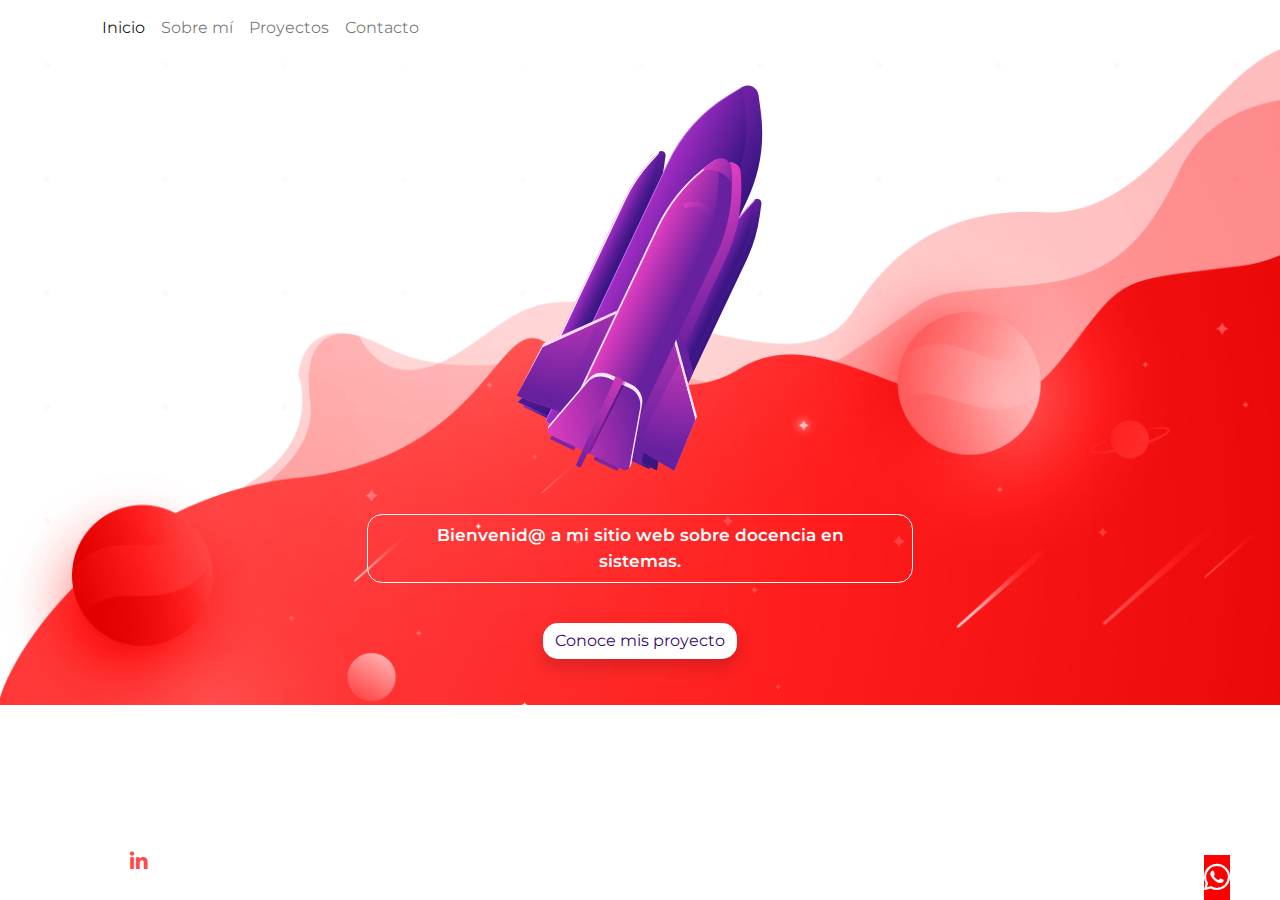
<file: Index.html>
<!DOCTYPE html>
<html lang="es" class="h-100">

<head>
    <meta charset="UTF-8">
    <meta http-equiv="X-UA-Compatible" content="IE=edge">
    <meta name="viewport" content="width=device-width, initial-scale=1.0">
    <title>Inicio</title>
    <link rel="stylesheet" href="css/fontawesome/css/all.min.css">
    <link rel="stylesheet" href="css/fontawesome/css/fontawesome.min.css">
    <link rel="stylesheet" href="css/bootstrap/css/bootstrap.min.css">
    <script src="css/bootstrap/js/bootstrap.bundle.min.js"></script>
    <link rel="stylesheet" href="css/estilos.css">
</head>

<body id="inicio" class="d-flex flex-column h-100">
    <header class="container">
        <nav class="navbar navbar-expand-md mb-4">
            <div class="container-fluid">
                <button class="navbar-toggler" type="button" data-bs-toggle="collapse" data-bs-target="#navbarCollapse"
                    aria-controls="navbarCollapse" aria-expanded="false" aria-label="Toggle navigation">
                    <span class="navbar-toggler-icon"></span>
                </button>
                <div class="collapse navbar-collapse" id="navbarCollapse">
                    <ul class="navbar-nav me-auto mb-2 mb-md-0">
                        <li class="nav-item">
                            <a class="nav-link active" href="index.html">Inicio</a>
                        </li>
                        <li class="nav-item">
                            <a class="nav-link" href="sobre-mi.html">Sobre mí</a>
                        </li>
                        <li class="nav-item">
                            <a class="nav-link" href="proyectos.html">Proyectos</a>
                        </li>
                        <li class="nav-item">
                            <a class="nav-link" href="contacto.html">Contacto</a>
                        </li>
                    </ul>
                </div>
            </div>
        </nav>
    </header>
    <main class="container">
        <div class="row">
            <div class="col-12 mx-auto text-center cohete">
                <a href="proyectos.html"><img src="imagenes/cohete.svg" alt=""></a>
            </div>
            <div class="col-12 col-sm-6 offset-sm-3 text-center">
                <div class="my-4">
                    <p class="px-5 py-2">Bienvenid@ a mi sitio web sobre docencia en sistemas.</p>
                </div>
            </div>
            <div class="col-12 text-center pt-3 pb-5">
                <a href="proyectos.html" class="btn shadow">Conoce mis proyecto</a>
            </div>
        </div>
    </main>
    <footer class="container mt-auto pb-4">
        <div class="btn-whatsapp">
            <i class="fa-brands fa-whatsapp"></i>
        </div>
        <div class="row">
            <div class="col-3">
                <a href="" target="_blank" title="Github"><i class="fab fa-github"></i></a>
                <a href="" target="_blank" title="Linkedin"><i class="fab fa-linkedin-in"></i></a>
            </div>
            <div class="col-3">
                Sponsor <a href="https://depcsuite.com">DePC Suite</a>
            </div>
            <div class="col-3">
                <a href="mailto:info@nelsontarche.com.ar">info@nelsontarche.com.ar</a>
            </div>
        </div>
    </footer>

</body>

</html>
</file>
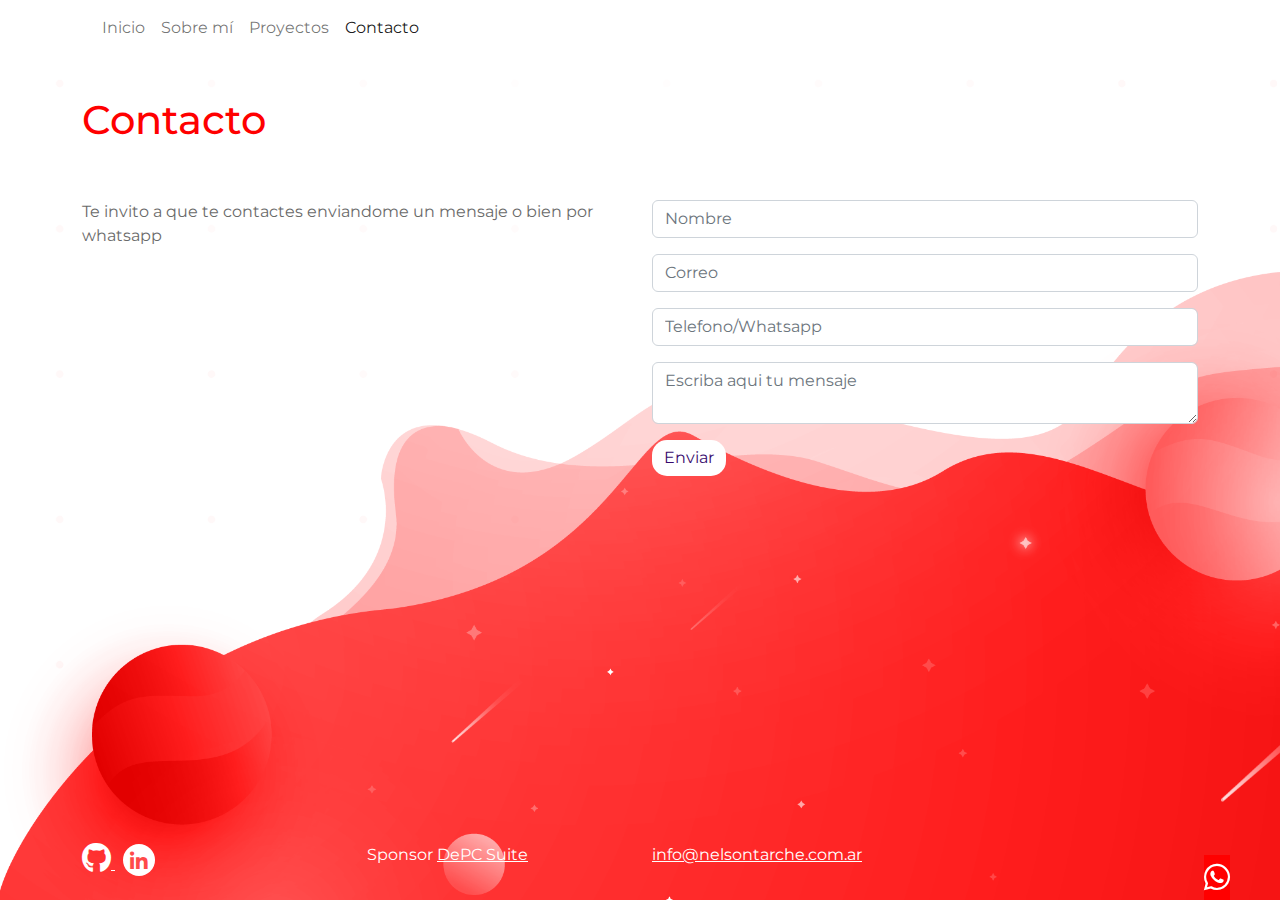
<file: contacto.html>
<!DOCTYPE html>
<html lang="es" class="h-100">

<head>
    <meta charset="UTF-8">
    <meta http-equiv="X-UA-Compatible" content="IE=edge">
    <meta name="viewport" content="width=device-width, initial-scale=1.0">
    <title>Contacto</title>
    <link rel="stylesheet" href="css/fontawesome/css/all.min.css">
    <link rel="stylesheet" href="css/fontawesome/css/fontawesome.min.css">
    <link rel="stylesheet" href="css/bootstrap/css/bootstrap.min.css">
    <script src="css/bootstrap/js/bootstrap.bundle.min.js"></script>
    <link rel="stylesheet" href="css/estilos.css">
</head>

<body id="contacto" class="d-flex flex-column h-100">
    <header class="container">
        <nav class="navbar navbar-expand-md mb-4">
            <div class="container-fluid">
                <button class="navbar-toggler" type="button" data-bs-toggle="collapse" data-bs-target="#navbarCollapse"
                    aria-controls="navbarCollapse" aria-expanded="false" aria-label="Toggle navigation">
                    <span class="navbar-toggler-icon"></span>
                </button>
                <div class="collapse navbar-collapse" id="navbarCollapse">
                    <ul class="navbar-nav me-auto mb-2 mb-md-0">
                        <li class="nav-item">
                            <a class="nav-link" href="index.html">Inicio</a>
                        </li>
                        <li class="nav-item">
                            <a class="nav-link" href="sobre-mi.html">Sobre mí</a>
                        </li>
                        <li class="nav-item">
                            <a class="nav-link" href="proyectos.html">Proyectos</a>
                        </li>
                        <li class="nav-item">
                            <a class="nav-link active" href="contacto.html">Contacto</a>
                        </li>
                    </ul>
                </div>
            </div>
        </nav>
    </header>
    <main class="container">
        <div class="row">
            <div class="col-12 pt-3 pb-5">
                <h1>Contacto</h1>
            </div>
        </div>

        <div class="row">
            <div class=" col-12 col-sm-6">
                <p>Te invito a que te contactes enviandome un mensaje o bien por whatsapp</p>
            </div>

            <div class=" col-12 col-sm-6">
                <form action="" method="POST">
                    <div class="pb-3">
                        <input type="text" name="txtNombre" id="txtNombre" placeholder="Nombre" class="form-control">
                    </div>
                    <div class="pb-3">
                        <input type="email" name="txtCorreo" id="txtCorreo" placeholder="Correo" class="form-control">
                    </div>

                    <div class="pb-3">
                        <input type="text" name="txtTelefono" id="txtTelefono" placeholder="Telefono/Whatsapp"
                            class="form-control">
                    </div>

                    <div class="pb-3">
                        <textarea name="txtMensaje" id="txtMensaje" placeholder="Escriba aqui tu mensaje"
                            class="form-control"></textarea>
                    </div>

                    <div class="">
                        <button type="submit" name="btnEnviar" id="btnEnviar" class="btn">Enviar </button>
                    </div>
                </form>
            </div>

        </div>

    </main>

    <footer class="container mt-auto pb-4">
        <div class="btn-whatsapp">
            <i class="fa-brands fa-whatsapp"></i>
        </div>
        <div class="row">
            <div class="col-3">
                <a href="" target="_blank" title="Github"> <i class="fab fa-github"></i> </a>
                <a href="" target="_blank" title="Linkedin">
                    <i class="fab fa-linkedin-in"></i></a>
                </a>
            </div>

            <div class="col-3">
                Sponsor <a href="https://depcsuite.com">DePC Suite</a>
            </div>
            <div class="col-3">
                <a href="mailto:info@nelsontarche.com.ar">info@nelsontarche.com.ar </a>
            </div>
        </div>

    </footer>

</body>

</html>
</file>
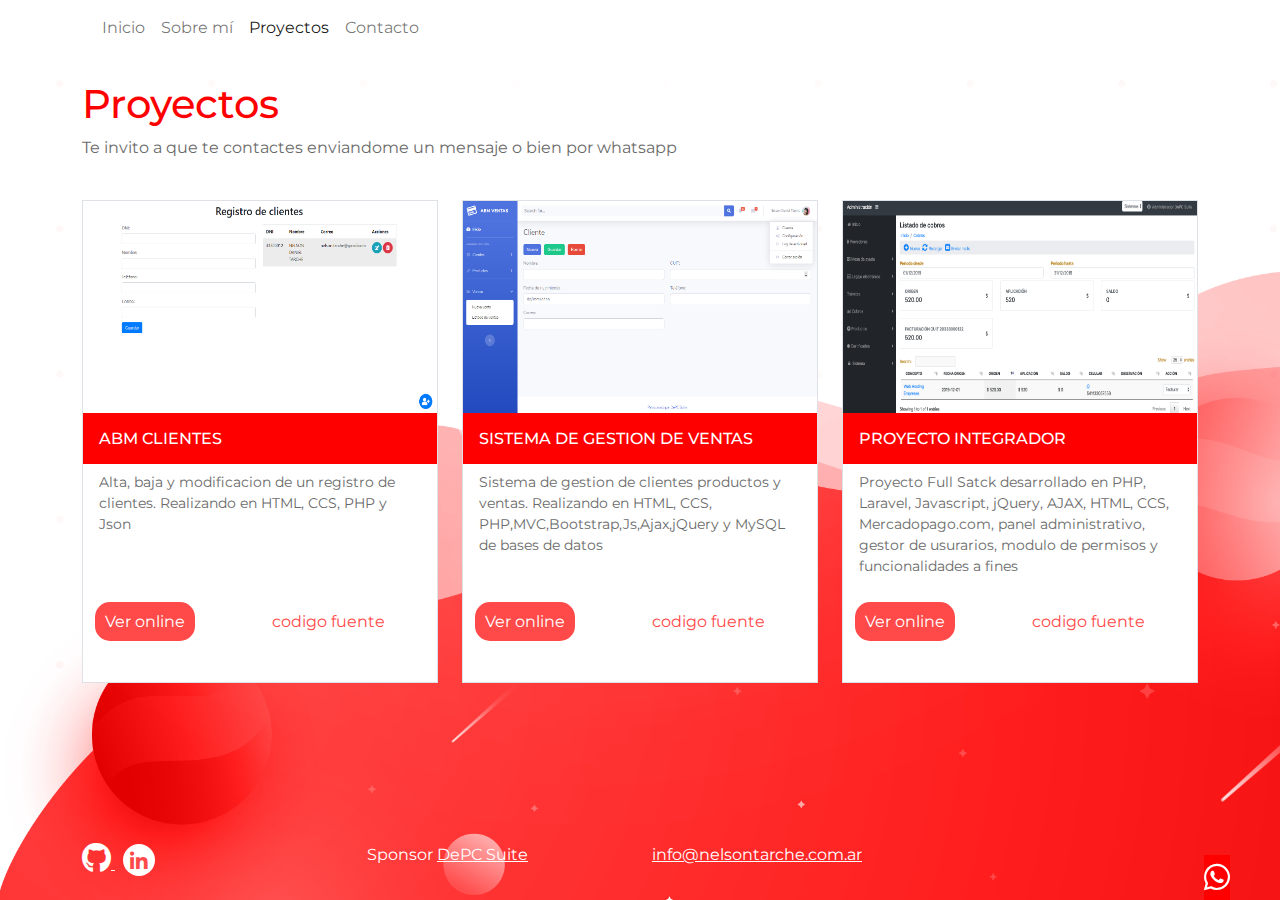
<file: proyectos.html>
<!DOCTYPE html>
<html lang="es" class="h-100">

<head>
    <meta charset="UTF-8">
    <meta http-equiv="X-UA-Compatible" content="IE=edge">
    <meta name="viewport" content="width=device-width, initial-scale=1.0">
    <title>Proyectos</title>
    <link rel="stylesheet" href="css/fontawesome/css/all.min.css">
    <link rel="stylesheet" href="css/fontawesome/css/fontawesome.min.css">
    <link rel="stylesheet" href="css/bootstrap/css/bootstrap.min.css">
    <script src="css/bootstrap/js/bootstrap.bundle.min.js"></script>
    <link rel="stylesheet" href="css/estilos.css">
</head>

<body id="contacto" class="d-flex flex-column h-100">
    <header class="container">
        <nav class="navbar navbar-expand-md mb-4">
            <div class="container-fluid">
                <button class="navbar-toggler" type="button" data-bs-toggle="collapse" data-bs-target="#navbarCollapse"
                    aria-controls="navbarCollapse" aria-expanded="false" aria-label="Toggle navigation">
                    <span class="navbar-toggler-icon"></span>
                </button>
                <div class="collapse navbar-collapse" id="navbarCollapse">
                    <ul class="navbar-nav me-auto mb-2 mb-md-0">
                        <li class="nav-item">
                            <a class="nav-link" href="index.html">Inicio</a>
                        </li>
                        <li class="nav-item">
                            <a class="nav-link" href="sobre-mi.html">Sobre mí</a>
                        </li>
                        <li class="nav-item">
                            <a class="nav-link active" href="proyectos.html">Proyectos</a>
                        </li>
                        <li class="nav-item">
                            <a class="nav-link" href="contacto.html">Contacto</a>
                        </li>
                    </ul>
                </div>
            </div>
        </nav>
    </header>
    <main class="container">
        <div class="row">
            <div class="col-12">
                <h1>Proyectos</h1>
            </div>
        </div>

        <div class="row">
            <div class=" col-12">
                <p>Te invito a que te contactes enviandome un mensaje o bien por whatsapp</p>
            </div>
        </div>

        <div class="row">
            <div class="col-12 col-sm-4 p-4">
                <div class="row border proyecto pb-5">
                    <div class="col-12 p-0">
                        <img src="imagenes/abmclientes.png" alt="ABM CLIENTES" class="img-fluid">
                        <h2>ABM CLIENTES</h2>
                        <p class="py-2 px-3">Alta, baja y modificacion de un registro de clientes. Realizando en
                            HTML,
                            CCS, PHP y Json</p>
                    </div>

                    <div class="col-6">
                        <a href="#" class="btn-rojo">Ver online</a>
                    </div>

                    <div class="col-6">
                        <a href="#" class="link-rojo">codigo fuente</a>
                    </div>
                </div>
            </div>



            <div class=" col-12 col-sm-4 p-4">
                <div class="row border proyecto pb-5">
                    <div class="col-12 p-0">
                        <img src="imagenes/abmventas.png" alt="SISTEMA DE GESTION DE VENTAS" class="img-fluid">
                        <h2>SISTEMA DE GESTION DE VENTAS</h2>
                        <p class="py-2 px-3">Sistema de gestion de clientes productos y ventas. Realizando en HTML,
                            CCS,
                            PHP,MVC,Bootstrap,Js,Ajax,jQuery y MySQL de bases de datos</p>
                    </div>

                    <div class="col-6">
                        <a href="#" class="btn-rojo">Ver online</a>
                    </div>

                    <div class="col-6">
                        <a href="#" class="link-rojo">codigo fuente</a>
                    </div>
                </div>
            </div>



            <div class=" col-12 col-sm-4 p-4">
                <div class="row border proyecto pb-5">
                    <div class="col-12 p-0">
                        <img src="imagenes/proyecto-integrador.png" alt="Proyecto Integrador" class="img-fluid">

                        <h2>Proyecto integrador</h2>
                        <p class="py-2 px-3">Proyecto Full Satck desarrollado en PHP, Laravel, Javascript, jQuery,
                            AJAX,
                            HTML, CCS,
                            Mercadopago.com, panel administrativo, gestor de usurarios, modulo de permisos y
                            funcionalidades a fines</p>

                    </div>

                    <div class="col-6">
                        <a href="#" class="btn-rojo">Ver online</a>
                    </div>

                    <div class="col-6">
                        <a href="#" class="link-rojo">codigo fuente</a>
                    </div>
                </div>
            </div>
        </div>

        </div>
    </main>

    <footer class="container mt-auto pb-4">
        <div class="btn-whatsapp">
            <i class="fa-brands fa-whatsapp"></i>
        </div>
        <div class="row">
            <div class="col-3">
                <a href="" target="_blank" title="Github"> <i class="fab fa-github"></i> </a>
                <a href="" target="_blank" title="Linkedin">
                    <i class="fab fa-linkedin-in"></i></a>
                </a>
            </div>

            <div class="col-3">
                Sponsor <a href="https://depcsuite.com">DePC Suite</a>
            </div>
            <div class="col-3">
                <a href="mailto:info@nelsontarche.com.ar">info@nelsontarche.com.ar </a>
            </div>
        </div>

    </footer>

</body>

</html>
</file>
<file: css/estilos.css>
@import url('https://fonts.googleapis.com/css2?family=Montserrat:ital,wght@0,100;0,200;0,300;0,400;0,500;0,600;0,700;0,800;0,900;1,100;1,200;1,300;1,400;1,500;1,600;1,700;1,800;1,900&display=swap');

body {
    font-family: 'Montserrat', sans-serif
}

#contacto {
    background-image: url("../imagenes/fondo-contacto.png");
    background-size: cover;
}

h1 {
    color: red;
}

p {
    color: #6a6a6a;
}

.btn {
    background-color: purple;
}


.btn:hover {
    color: white;
    background-color: #370a6d;
}

.btn-whatsapp {
    position: fixed;
    right: 50px;
    bottom: 0px;
    background-color: red;
    color: white;
    font-size: 30px;
}

#contacto footer, #inicio footer{
    color:white;
}
#contacto footer a, #inicio footer a{
    color:white;
}
#contacto footer .fa-github, #inicio footer .fa-github {
    font-size: 30px;
    color: white;
}
#contacto footer .fa-linkedin-in, #inicio footer .fa-linkedin-in {
    color: #ff4a49;
    background-color: white;
    font-size: 20px;
    border: 0px;
    height: 32px;
    width: 32px;
    text-align: center;
    padding: 8px 0 0 0;
    border-radius: 80px;
    margin: 0 8px;
}
#proyectos footer{
    color:#ff4a49;
}
#proyectos footer a{
    color:#ff4a49;
}
#proyectos footer .fa-github {
    font-size: 30px;
    color: #ff4a49;
}
#proyectos footer .fa-linkedin-in {
    color: #ff4a49;
    background-color: white;
    font-size: 20px;
    border: 0px;
    height: 32px;
    width: 32px;
    text-align: center;
    padding: 8px 0 0 0;
    border-radius: 80px;
    margin: 0 8px;}

h2 {
    font-size: 16px;
    text-transform: uppercase;
    color: white;
    padding: 0px;
    margin: 0px;
}


.proyecto {
    background-color: white;
}


.proyecto h2 {
    font-size: 16px;
    text-transform: uppercase;
    color: white;
    background-color: red;
    padding: 16px;
}

.proyecto img {
    height: 212px;
}

.proyecto p {
    font-size: 14px;
    height: 130px;
}

.btn-rojo {
    color: white;
    background-color: #ff4a49;
    border: 0px;
    padding: 10px;
    text-decoration: none;
    border-radius: 15px;
}

.btn-rojo:hover {
    background-color: white;
}

.link-rojo {
    color: #ff4a49;
    text-decoration: none;

}

#inicio img{
    height: 400px;
}
#inicio img:hover{
    height: 410px;
}
.cohete{
    height: 410px;
}
#inicio p{
    color: white;
    font-size: 17px;
    border: 1px white solid;
    border-radius: 15px;
    font-weight: 600;
}

.btn{
    color: #370a6d;
    background-color: white;
    border: 0px;
    border-radius: 15px;
}
.btn:hover{
    color:white;
    background-color: #370a6d;}



@media (max-width: 750px) {

    #contacto {
        background-image: url("../imagenes/fondo-proyectos.png");
        background-size: contain;
        background-repeat: no-repeat;
    }

    #proyectos {
        background-size: contain;
        background-repeat: no-repeat;
    }
    #inicio p {
        color: #E20000;
        font-size: 16px;
        border: 1px #E20000 solid;
    }
}

#inicio {
    background-image: url("../imagenes/fondo-contacto.png");
    background-size: contain;
    background-repeat: no-repeat;
}
</file>
